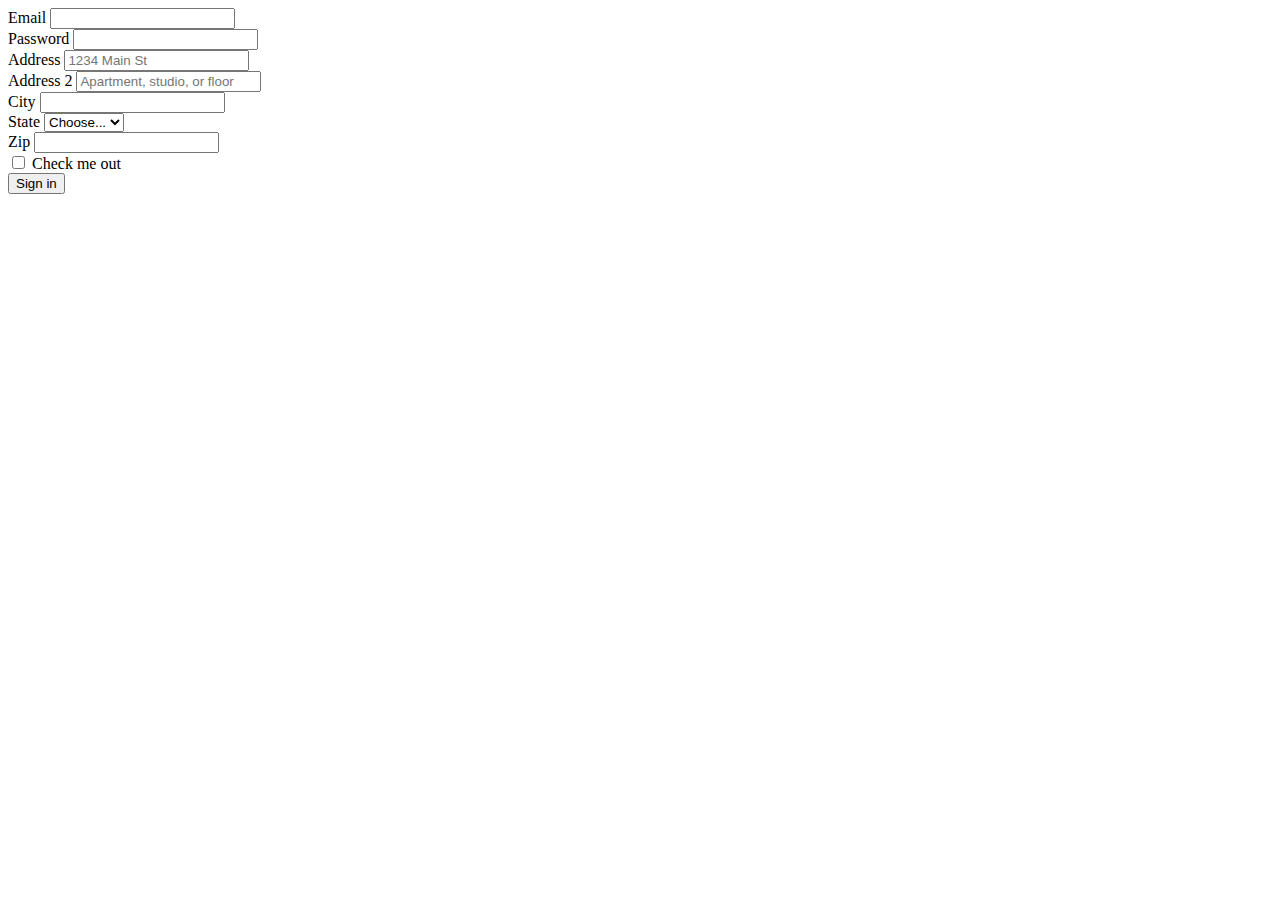
<file: lil peep/buy.html>
<!doctype html>
<html lang="en">
  <head>
    <!-- Required meta tags -->
    <meta charset="utf-8">
    <meta name="viewport" content="width=device-width, initial-scale=1">

    <!-- Bootstrap CSS -->
    <link href="https://cdn.jsdelivr.net/npm/bootstrap@5.1.3/dist/css/bootstrap.min.css" rel="stylesheet" integrity="sha384-1BmE4kWBq78iYhFldvKuhfTAU6auU8tT94WrHftjDbrCEXSU1oBoqyl2QvZ6jIW3" crossorigin="anonymous">

    <title>Buy</title>
  </head>
  <body>
    <form class="row g-3">
  <div class="col-md-6">
    <label for="inputEmail4" class="form-label">Email</label>
    <input type="email" class="form-control" id="inputEmail4">
  </div>
  <div class="col-md-6">
    <label for="inputPassword4" class="form-label">Password</label>
    <input type="password" class="form-control" id="inputPassword4">
  </div>
  <div class="col-12">
    <label for="inputAddress" class="form-label">Address</label>
    <input type="text" class="form-control" id="inputAddress" placeholder="1234 Main St">
  </div>
  <div class="col-12">
    <label for="inputAddress2" class="form-label">Address 2</label>
    <input type="text" class="form-control" id="inputAddress2" placeholder="Apartment, studio, or floor">
  </div>
  <div class="col-md-6">
    <label for="inputCity" class="form-label">City</label>
    <input type="text" class="form-control" id="inputCity">
  </div>
  <div class="col-md-4">
    <label for="inputState" class="form-label">State</label>
    <select id="inputState" class="form-select">
      <option selected>Choose...</option>
      <option>...</option>
    </select>
  </div>
  <div class="col-md-2">
    <label for="inputZip" class="form-label">Zip</label>
    <input type="text" class="form-control" id="inputZip">
  </div>
  <div class="col-12">
    <div class="form-check">
      <input class="form-check-input" type="checkbox" id="gridCheck">
      <label class="form-check-label" for="gridCheck">
        Check me out
      </label>
    </div>
  </div>
  <div class="col-12">
    <button type="submit" class="btn btn-primary">Sign in</button>
  </div>
</form>

    <!-- Optional JavaScript; choose one of the two! -->

    <!-- Option 1: Bootstrap Bundle with Popper -->
    <script src="https://cdn.jsdelivr.net/npm/bootstrap@5.1.3/dist/js/bootstrap.bundle.min.js" integrity="sha384-ka7Sk0Gln4gmtz2MlQnikT1wXgYsOg+OMhuP+IlRH9sENBO0LRn5q+8nbTov4+1p" crossorigin="anonymous"></script>

    <!-- Option 2: Separate Popper and Bootstrap JS -->
    <!--
    <script src="https://cdn.jsdelivr.net/npm/@popperjs/core@2.10.2/dist/umd/popper.min.js" integrity="sha384-7+zCNj/IqJ95wo16oMtfsKbZ9ccEh31eOz1HGyDuCQ6wgnyJNSYdrPa03rtR1zdB" crossorigin="anonymous"></script>
    <script src="https://cdn.jsdelivr.net/npm/bootstrap@5.1.3/dist/js/bootstrap.min.js" integrity="sha384-QJHtvGhmr9XOIpI6YVutG+2QOK9T+ZnN4kzFN1RtK3zEFEIsxhlmWl5/YESvpZ13" crossorigin="anonymous"></script>
    -->
  </body>
</html>
</file>
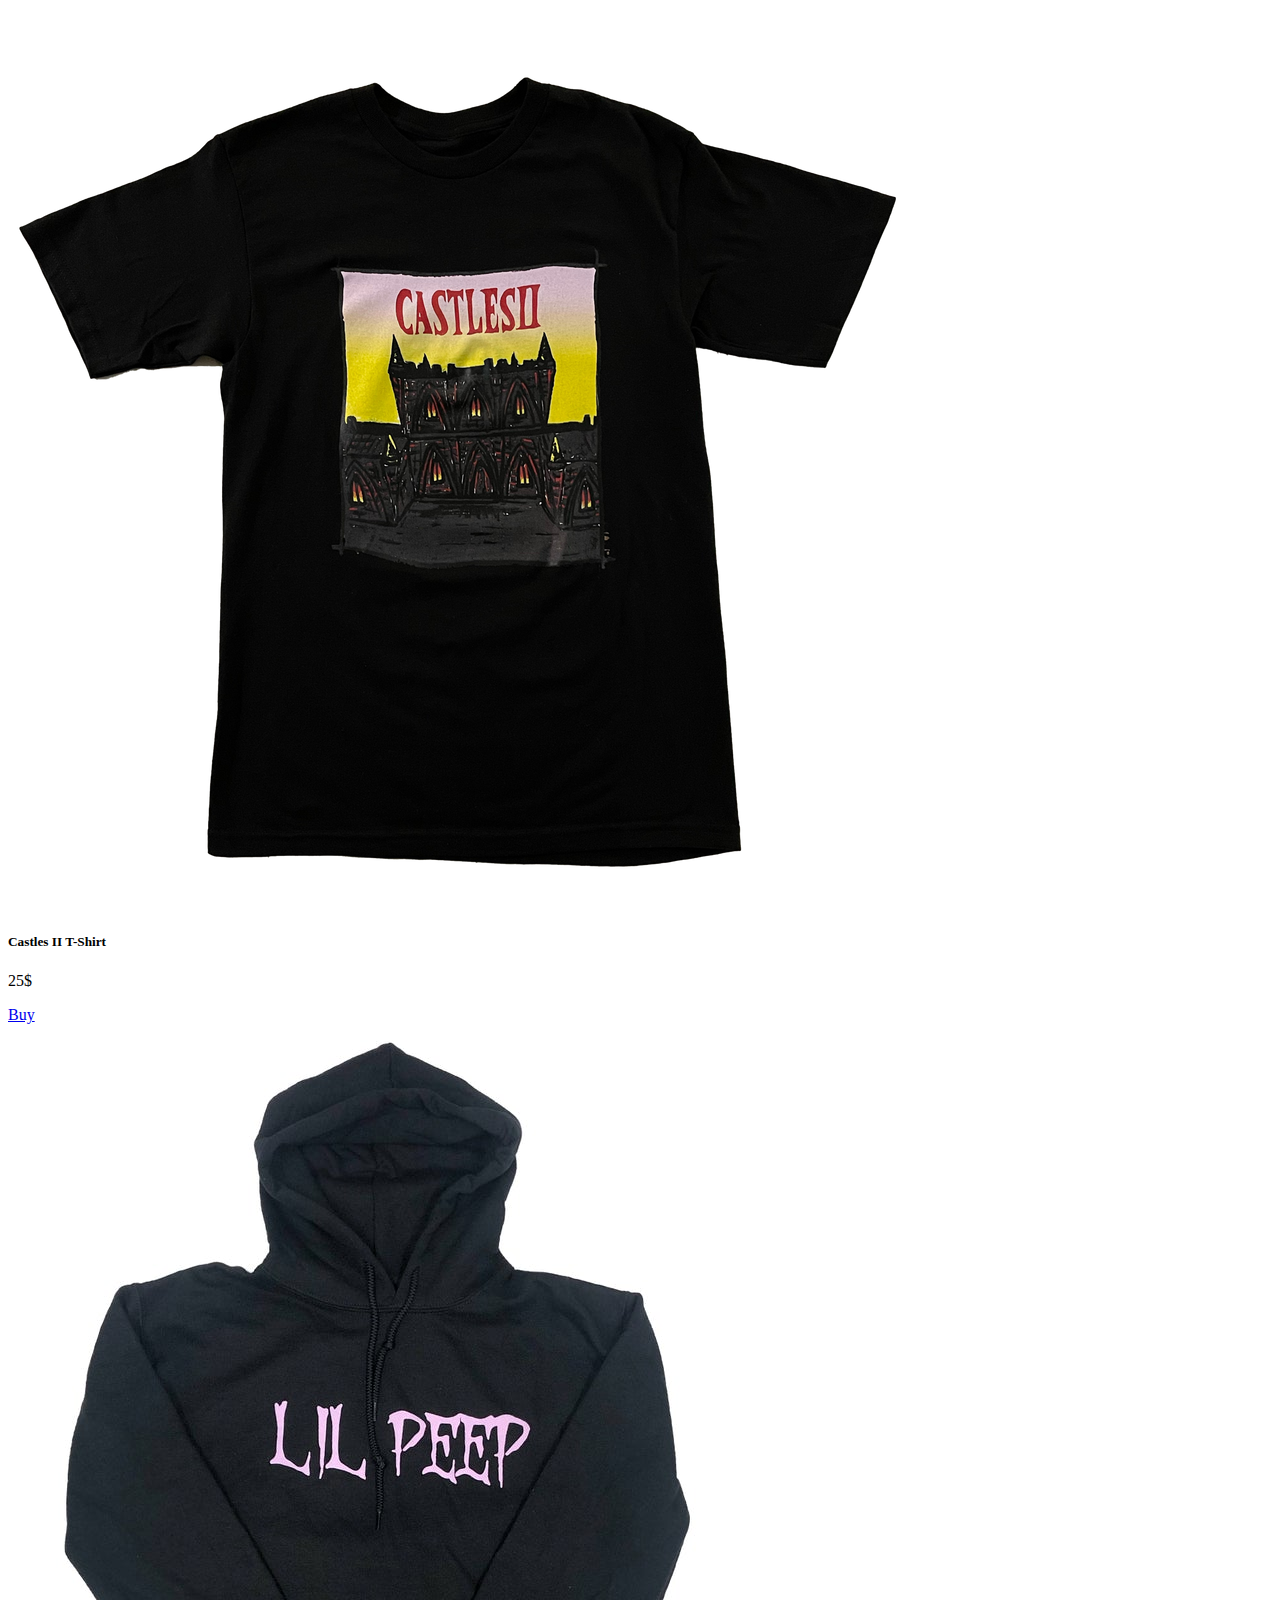
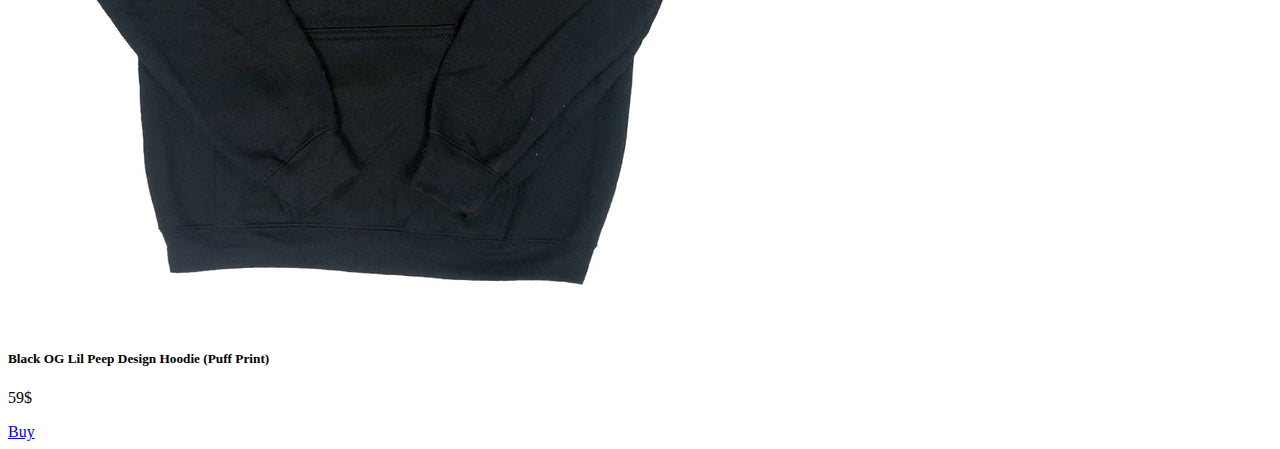
<file: lil peep/merch2.html>
<!doctype html>
<html lang="en">
  <head>
    <!-- Required meta tags -->
    <meta charset="utf-8">
    <meta name="viewport" content="width=device-width, initial-scale=1">

    <!-- Bootstrap CSS -->
    <link href="https://cdn.jsdelivr.net/npm/bootstrap@5.1.3/dist/css/bootstrap.min.css" rel="stylesheet" integrity="sha384-1BmE4kWBq78iYhFldvKuhfTAU6auU8tT94WrHftjDbrCEXSU1oBoqyl2QvZ6jIW3" crossorigin="anonymous">

    <title>Merch</title>
  </head>
  <body>
    <div class="card">
  <img src="castles.png" class="card-img-top" alt="...">

  <div class="card-body">
    <h5 class="card-title">Castles II T-Shirt</h5>
    <p class="card-text">25$</p>
    <a href="buy.html" class="btn btn-primary">Buy</a>
  </div>
</div>

 <div class="card">
  <img src="OG.jpg" class="card-img-top" alt="...">

  <div class="card-body">
    <h5 class="card-title">Black OG Lil Peep Design Hoodie (Puff Print)</h5>
    <p class="card-text">59$</p>
    <a href="buy.html" class="btn btn-primary">Buy</a>
  </div>
</div>

    <!-- Optional JavaScript; choose one of the two! -->

    <!-- Option 1: Bootstrap Bundle with Popper -->
    <script src="https://cdn.jsdelivr.net/npm/bootstrap@5.1.3/dist/js/bootstrap.bundle.min.js" integrity="sha384-ka7Sk0Gln4gmtz2MlQnikT1wXgYsOg+OMhuP+IlRH9sENBO0LRn5q+8nbTov4+1p" crossorigin="anonymous"></script>

    <!-- Option 2: Separate Popper and Bootstrap JS -->
    <!--
    <script src="https://cdn.jsdelivr.net/npm/@popperjs/core@2.10.2/dist/umd/popper.min.js" integrity="sha384-7+zCNj/IqJ95wo16oMtfsKbZ9ccEh31eOz1HGyDuCQ6wgnyJNSYdrPa03rtR1zdB" crossorigin="anonymous"></script>
    <script src="https://cdn.jsdelivr.net/npm/bootstrap@5.1.3/dist/js/bootstrap.min.js" integrity="sha384-QJHtvGhmr9XOIpI6YVutG+2QOK9T+ZnN4kzFN1RtK3zEFEIsxhlmWl5/YESvpZ13" crossorigin="anonymous"></script>
    -->
  </body>
</html>
</file>
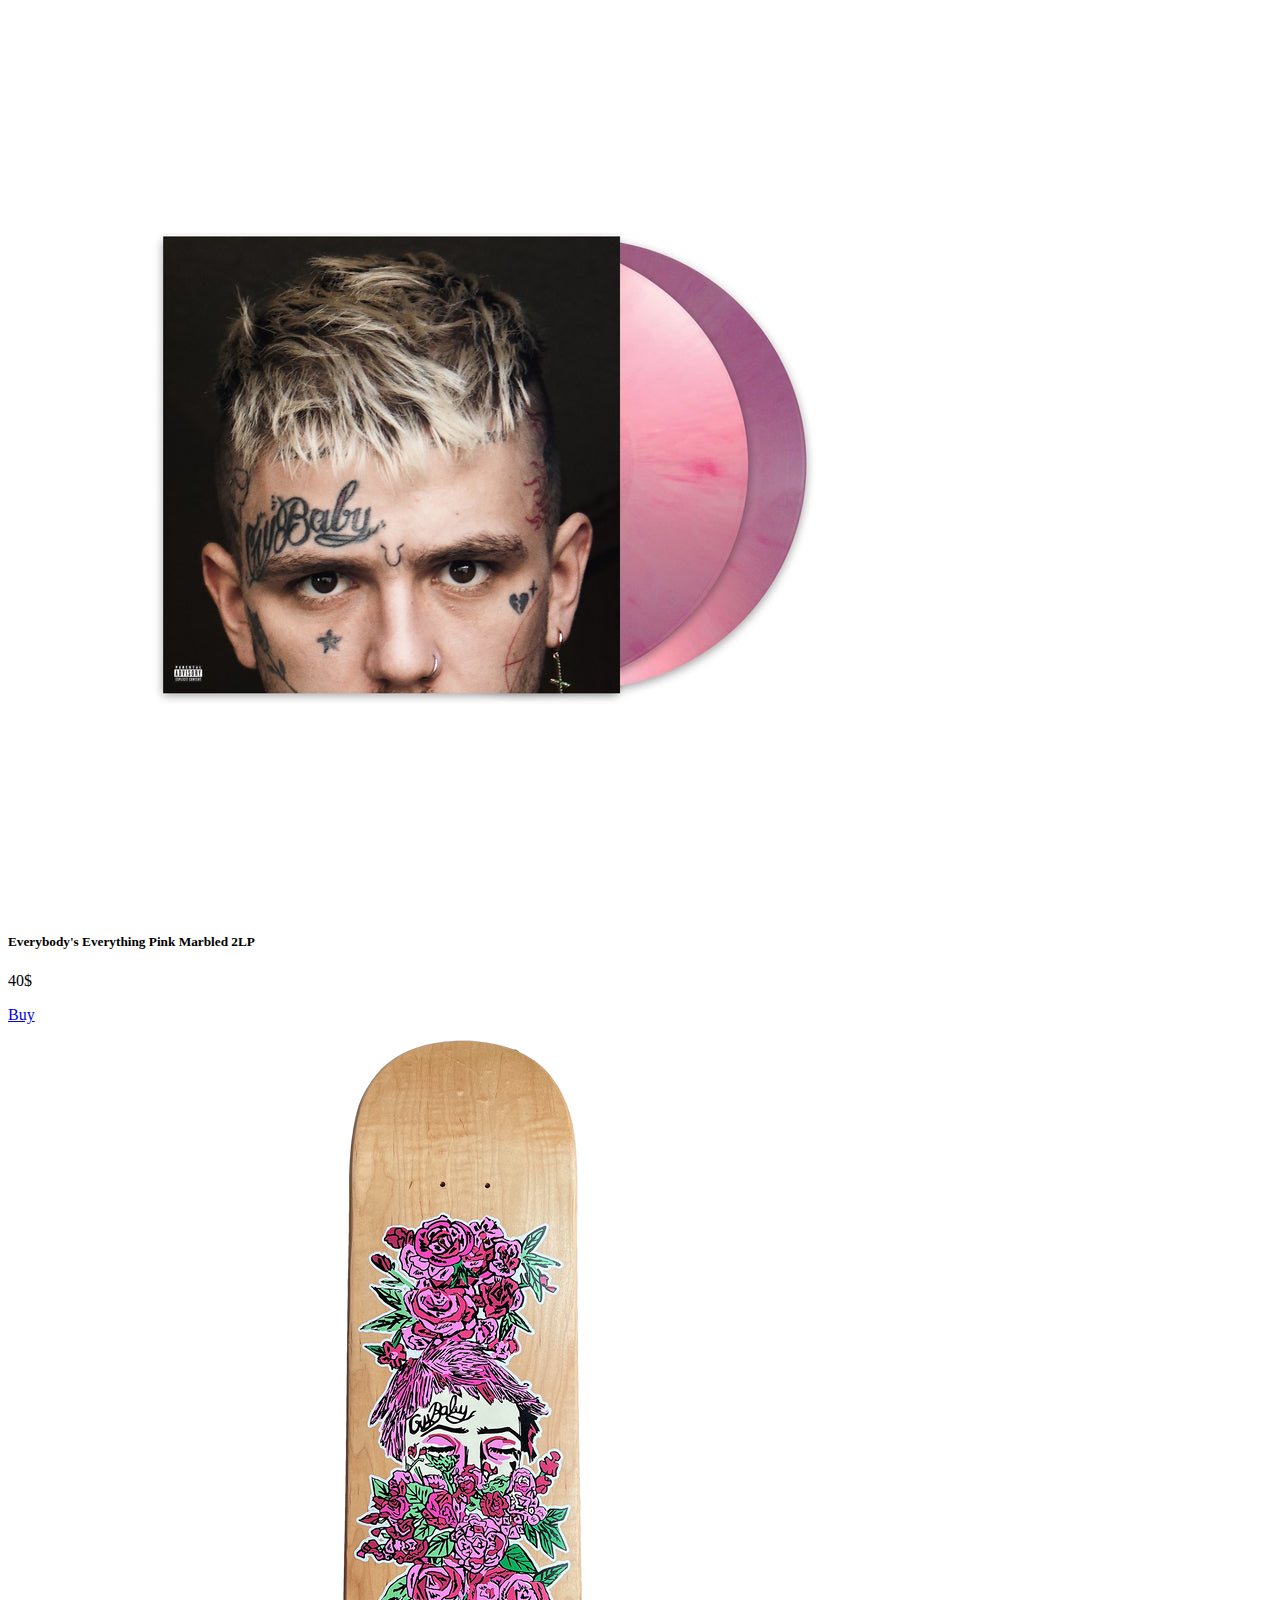
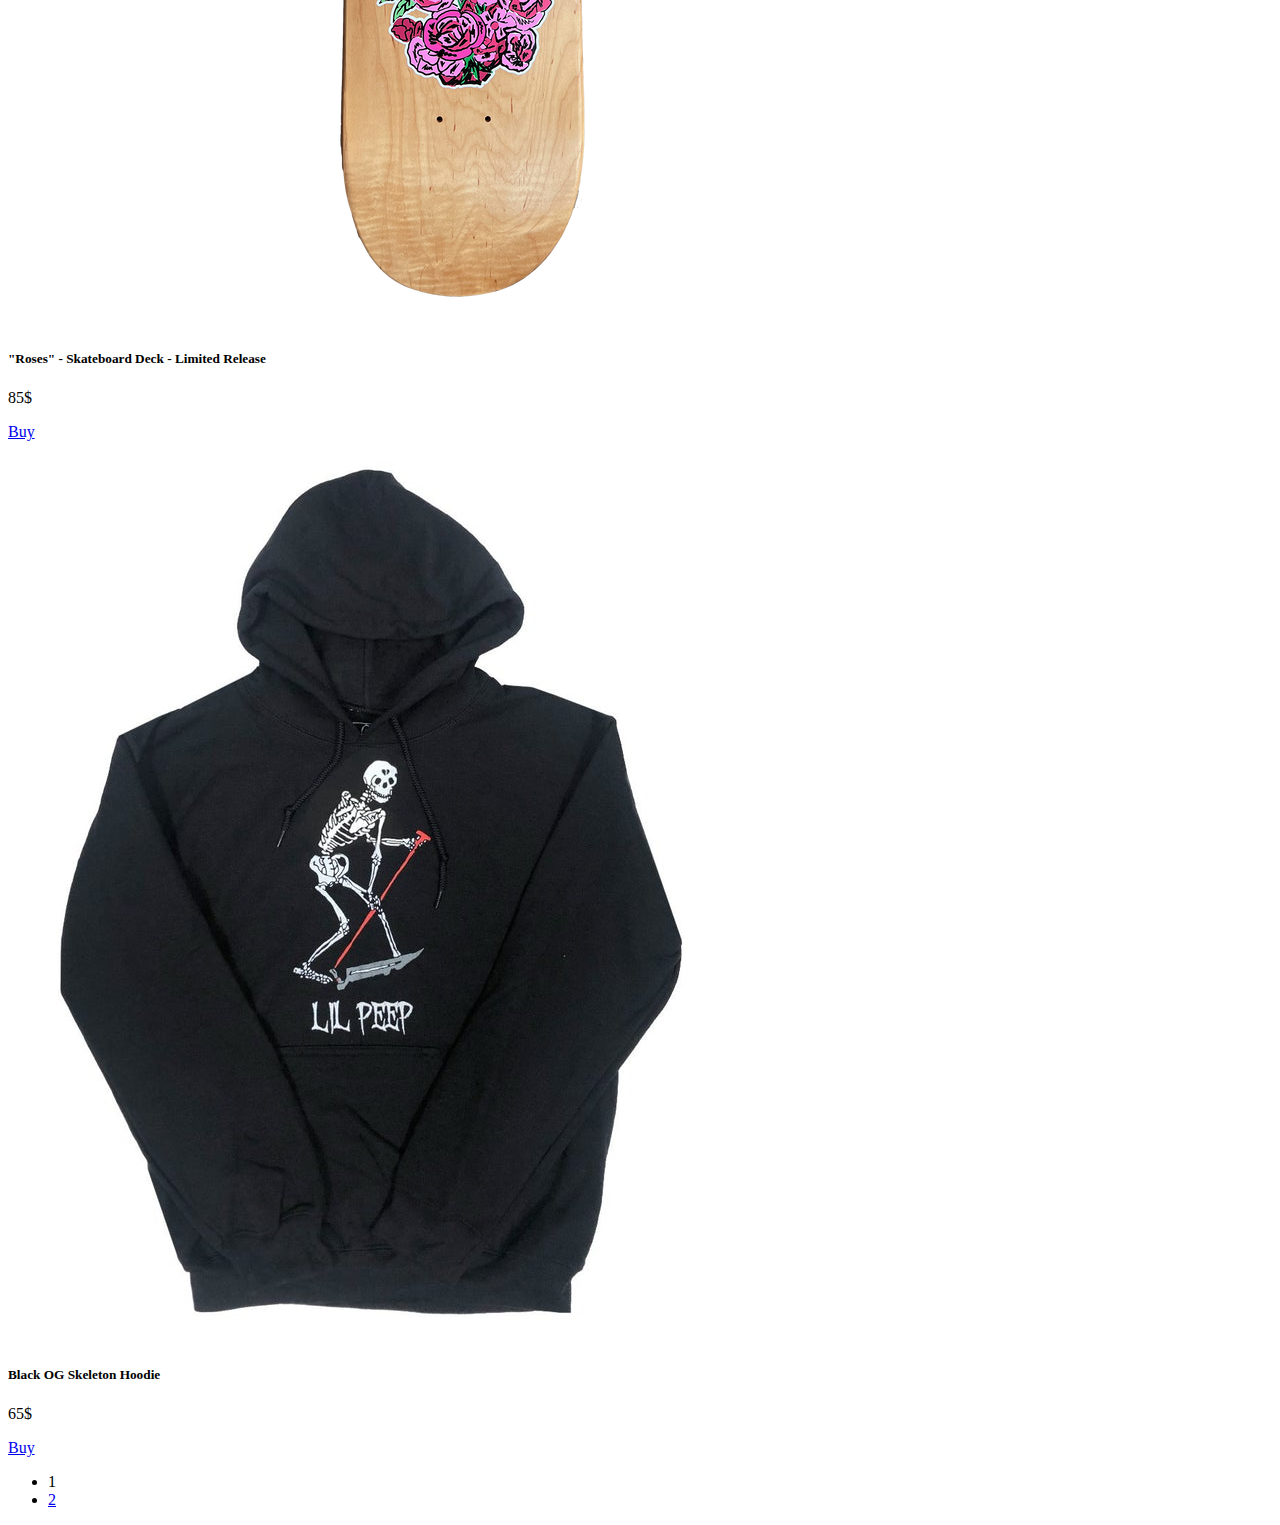
<file: lil peep/merchandise.html>
<!doctype html>
<html lang="en">
  <head>
    <!-- Required meta tags -->
    <meta charset="utf-8">
    <meta name="viewport" content="width=device-width, initial-scale=1">

    <!-- Bootstrap CSS -->
    <link href="https://cdn.jsdelivr.net/npm/bootstrap@5.1.3/dist/css/bootstrap.min.css" rel="stylesheet" integrity="sha384-1BmE4kWBq78iYhFldvKuhfTAU6auU8tT94WrHftjDbrCEXSU1oBoqyl2QvZ6jIW3" crossorigin="anonymous">

    <title>Merch</title>
  </head>
  <body>
   <div class="card">
  <img src="vinil.jpg" class="card-img-top" alt="...">

  <div class="card-body">
    <h5 class="card-title">Everybody's Everything Pink Marbled 2LP</h5>
    <p class="card-text">40$</p>
    <a href="#" class="btn btn-primary">Buy</a>
  </div>
</div>

<div class="card">
  <img src="Roses.png" class="card-img-top" alt="...">

  <div class="card-body">
    <h5 class="card-title">"Roses" - Skateboard Deck - Limited Release</h5>
    <p class="card-text">85$</p>
    <a href="#" class="btn btn-primary">Buy</a>
  </div>
</div>
<div class="card">
  <img src="skeleton.jpg" class="card-img-top" alt="...">

  <div class="card-body">
    <h5 class="card-title">Black OG Skeleton Hoodie</h5>
    <p class="card-text">65$</p>
    <a href="#" class="btn btn-primary">Buy</a>
  </div>
</div>
<nav aria-label="...">
  <ul class="pagination pagination-lg">
    <li class="page-item active" aria-current="page">
      <span class="page-link">1</span>
    </li>
    <li class="page-item"><a class="page-link" href="merch2.html">2</a></li>
  </ul>
</nav>

    <!-- Optional JavaScript; choose one of the two! -->

    <!-- Option 1: Bootstrap Bundle with Popper -->
    <script src="https://cdn.jsdelivr.net/npm/bootstrap@5.1.3/dist/js/bootstrap.bundle.min.js" integrity="sha384-ka7Sk0Gln4gmtz2MlQnikT1wXgYsOg+OMhuP+IlRH9sENBO0LRn5q+8nbTov4+1p" crossorigin="anonymous"></script>

    <!-- Option 2: Separate Popper and Bootstrap JS -->
    <!--
    <script src="https://cdn.jsdelivr.net/npm/@popperjs/core@2.10.2/dist/umd/popper.min.js" integrity="sha384-7+zCNj/IqJ95wo16oMtfsKbZ9ccEh31eOz1HGyDuCQ6wgnyJNSYdrPa03rtR1zdB" crossorigin="anonymous"></script>
    <script src="https://cdn.jsdelivr.net/npm/bootstrap@5.1.3/dist/js/bootstrap.min.js" integrity="sha384-QJHtvGhmr9XOIpI6YVutG+2QOK9T+ZnN4kzFN1RtK3zEFEIsxhlmWl5/YESvpZ13" crossorigin="anonymous"></script>
    -->
  </body>
</html>
</file>
